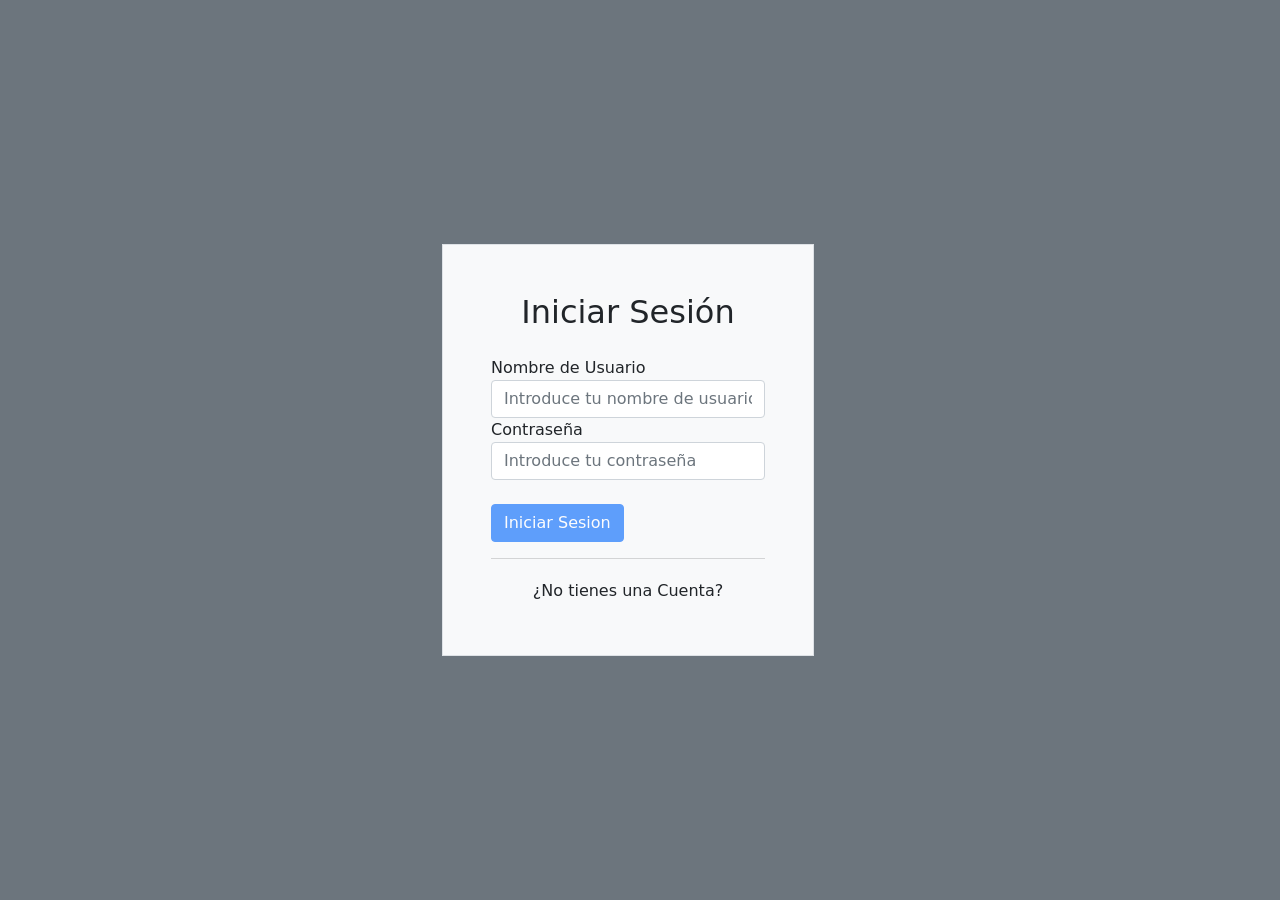
<file: index.html>
<!DOCTYPE html>
<html lang="es">
  <head>
    <meta charset="UTF-8" />
    <meta name="viewport" content="width=device-width, initial-scale=1.0" />
    <title>Inicia Sesion</title>
    <script src="https://code.jquery.com/jquery-3.6.0.min.js"></script>
    <link rel="stylesheet" href="/css/bootstrap.min.css" />
  </head>
  <body class="bg-secondary">
    <div class="container d-flex vh-100">
      <div class="row justify-content-center align-self-center w-100">
        <div class="col-12 col-md-6 col-lg-4 border p-5 bg-light">
            <h2 class="mb-4 text-center">Iniciar Sesión</h2>
            <form id="formulario">
              <div class="form-group">
                <label for="inputUsername">Nombre de Usuario</label>
                <input type="text" class="form-control" id="inputUsername" name="inputUsername" placeholder="Introduce tu nombre de usuario">
                <div class="invalid-feedback">
                  Debe ingresar un nombre de usuario valido.
                </div>
              </div>
              <div class="form-group">
                <label for="inputPassword">Contraseña</label>
                <input type="password" class="form-control" id="inputPassword" name="inputPassword" placeholder="Introduce tu contraseña">
                <div class="invalid-feedback">
                  Debe ingresar su contraseña de usuario.
                </div>
              </div>
              <br />
              <button id="botonIniciarSesion" type="submit" class="btn btn-primary btn-block">Iniciar Sesion</button>
            </form>
            <div class="dropdown-divider my-3"></div>
            <a class="dropdown-item text-center" href="/registry.html">¿No tienes una Cuenta?</a>
        </div>
      </div>
    </div>
    <script src="/js/login.js"></script>
  </body>
</html>
</file>
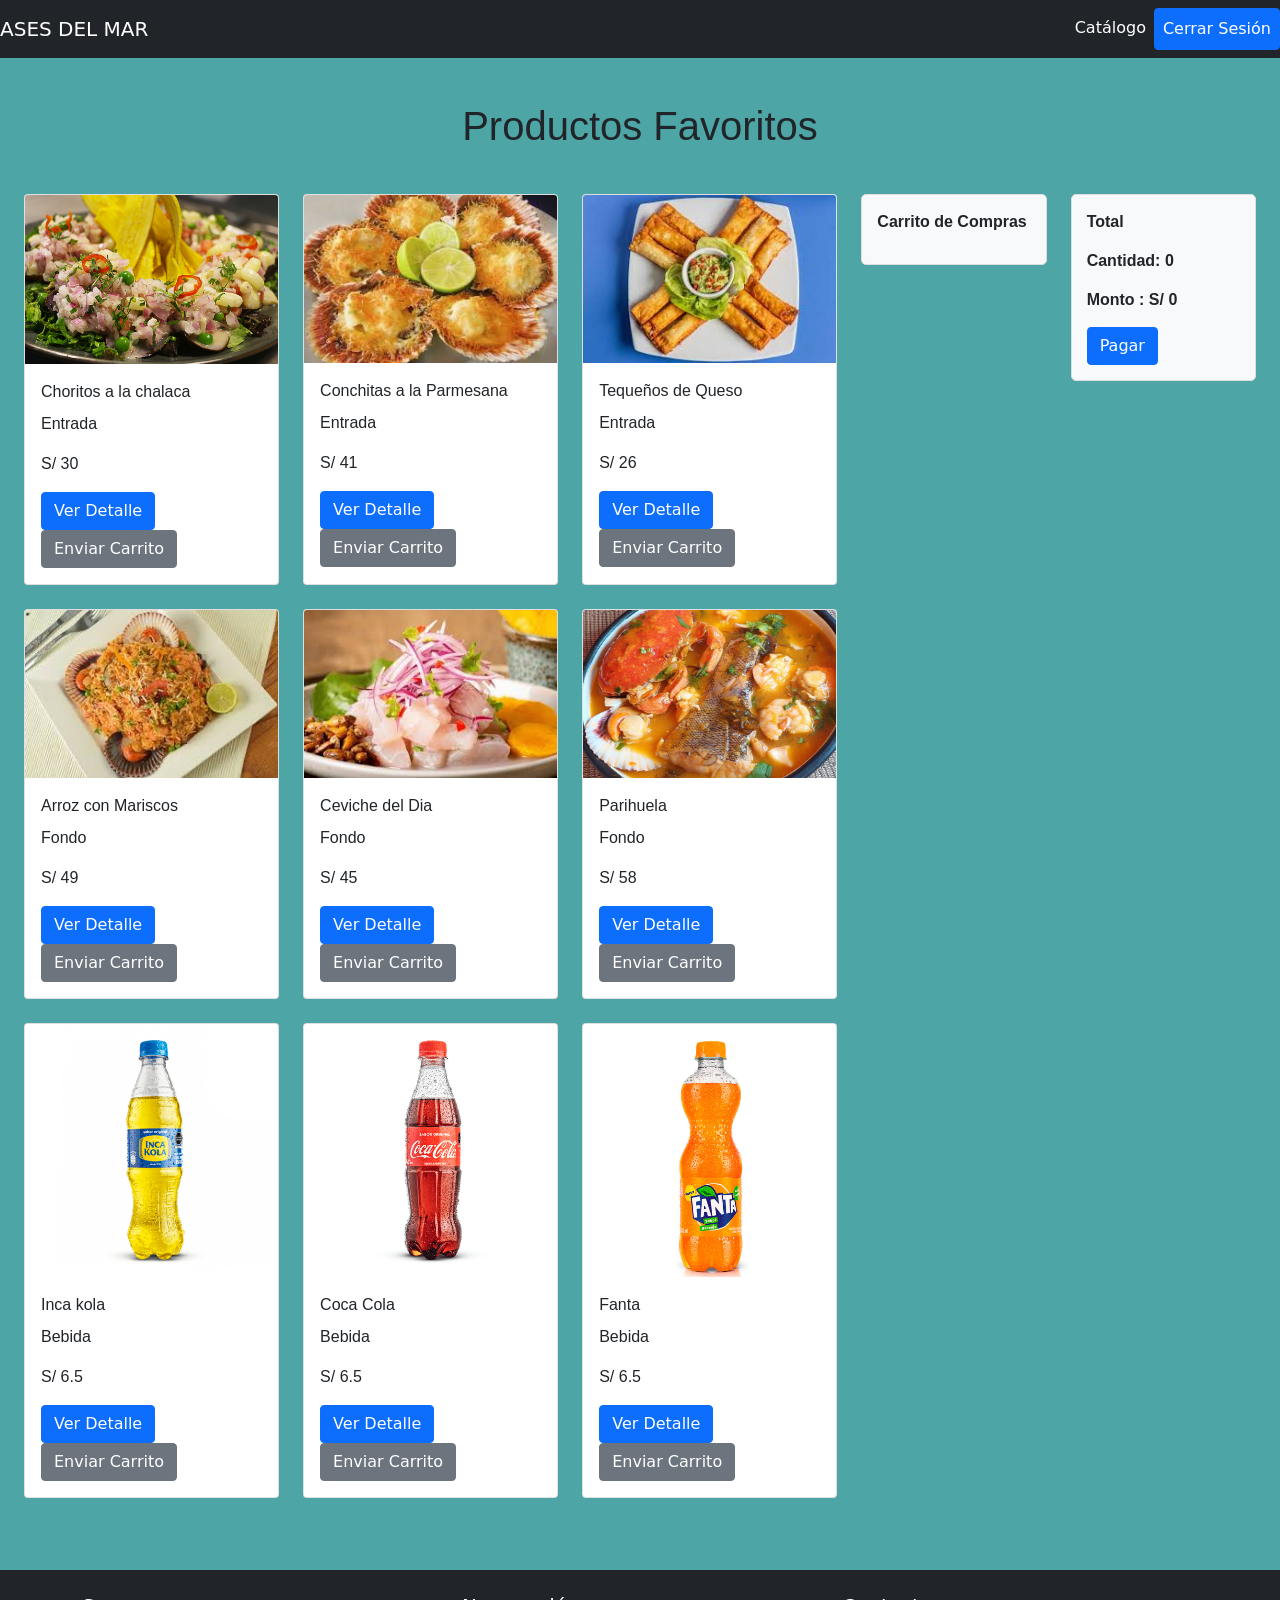
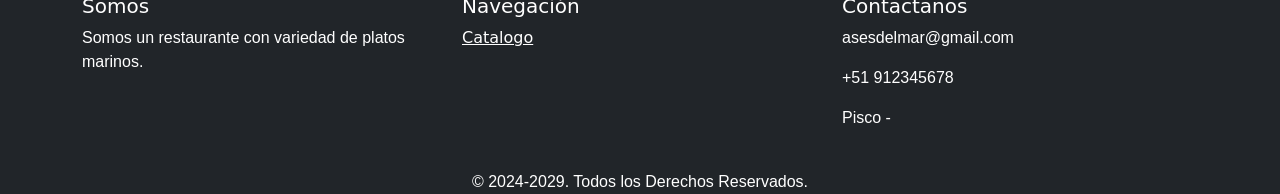
<file: catalogo.html>
<!DOCTYPE html>
<html lang="es">
  <head>
    <meta charset="UTF-8" />
    <meta name="viewport" content="width=device-width, initial-scale=1.0" />
    <title>Catalogo de Productos con Bootstrap</title>
    <!-- Enlace a jQuery -->
    <script src="https://ajax.googleapis.com/ajax/libs/jquery/3.5.1/jquery.min.js"></script>
    <link rel="stylesheet" href="/css/bootstrap.min.css" />
    <link rel="stylesheet" href="/css/styles.css" />
    <link rel="stylesheet" href="https://cdn.jsdelivr.net/npm/bootstrap-icons@1.11.3/font/bootstrap-icons.min.css" />
  </head>
  <body>
    <!-- Un header como encabezado de la pagina web -->
    <header>
      <nav class="navbar navbar-expand-lg navbar-light bg-dark">
        <a class="navbar-brand text-white" href="/catalogo.html">
          ASES DEL MAR
        </a>
        <button
          class="navbar-toggler"
          type="button"
          data-toggle="collapse"
          data-target="#navbarNav"
          aria-controls="navbarNav"
          aria-expanded="false"
          aria-label="Toggle navigation"
        >
          <span class="navbar-toggler-icon"></span>
        </button>
        <div class="collapse navbar-collapse justify-content-end" id="navbarNav">
          <ul class="navbar-nav ml-auto">
            <li class="nav-item">
              <a class="nav-link text-white" href="/catalogo.html">Catálogo</a>
            </li>
            <li class="nav-item">
              <a class="nav-link btn btn-primary text-white ml-3" href="/index.html">Cerrar Sesión</a>
            </li>
          </ul>
        </div>
      </nav>
    </header>

    <div class="container my-4">
      <h1 class="text-center mb-4">Productos Favoritos</h1>
    </div>

    <!-- Un div donde contiene 3 divs internos para los productos, el carrito y el monto a pagar -->
    <div class="m-4">
      <div class="row">
        <!-- Apartado para las cartas de los productos -->
        <div class="col-12 col-md-8 mb-4">
          <div id="product-container" class="row"></div>
        </div>
        <!-- Apartado para el carrito de compras -->
        <div class="col-12 col-md-2 mb-4">
          <div id="product-carrito">
            <p>Carrito de Compras</p>
          </div>
        </div>
        <!-- Apartado para el monto total a pagar -->
        <div class="col-12 col-md-2 mb-4">
          <div id="price">
            <p>Total</p>
            <p>Cantidad: 0</p>
            <p>Monto : S/ 0</p>
            <a class="btn btn-primary">Pagar</a>
          </div>
        </div>
      </div>
    </div>

    <!-- Un footer para pie de pagina donde se muestra mas información de la pagina -->
    <footer class="bg-dark text-white pt-4">
      <div class="container">
        <div class="row">
          <!-- About -->
          <div class="col-md-4">
            <h5>Somos</h5>
            <p>
              Somos un restaurante con variedad de platos marinos.
            </p>
          </div>
          <!-- Navegación -->
          <div class="col-md-4">
            <h5>Navegación</h5>
            <ul class="list-unstyled">
              <li><a href="/catalogo.html" class="text-white">Catalogo</a></li>
            </ul>
          </div>
          <!-- Contacto -->
          <div class="col-md-4">
            <h5>Contactanos</h5>
            <ul class="list-unstyled">
              <li><p class="text-white">asesdelmar@gmail.com</p></li>
              <li><p class="text-white">+51 912345678</p></li>
              <li><p class="text-white">Pisco - </p></li>
            </ul>
          </div>
        </div>
        <div class="row mt-4">
          <div class="col-md-12 text-center">
            <p class="mb-0">
              &copy;  2024-2029. Todos los Derechos Reservados.
            </p>
          </div>
        </div>
      </div>
    </footer>

    <script src="/js/products.js"></script>
    <!-- Enlace a Popper.js -->
    <script src="https://cdnjs.cloudflare.com/ajax/libs/popper.js/1.16.0/umd/popper.min.js"></script>
    <!-- Enlace a JavaScript de Bootstrap -->
    <script src="https://maxcdn.bootstrapcdn.com/bootstrap/4.5.2/js/bootstrap.min.js"></script>
  </body>
</html>
</file>
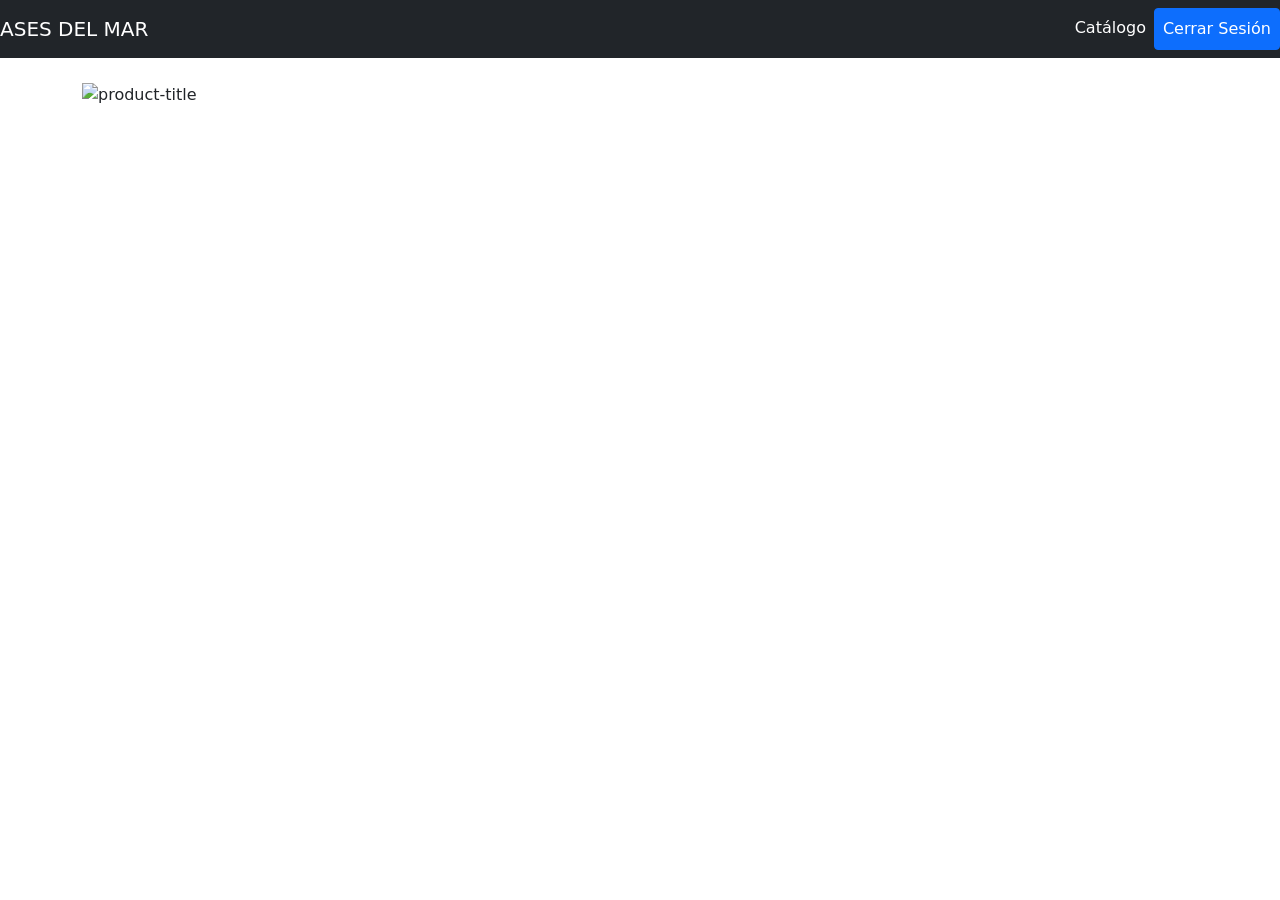
<file: detalle.html>
<!DOCTYPE html>
<html lang="es">
  <head>
    <meta charset="UTF-8" />
    <meta name="viewport" content="width=device-width, initial-scale=1.0" />
    <title>Detalle del Producto</title>
    <!-- Enlace a jQuery -->
    <script src="https://ajax.googleapis.com/ajax/libs/jquery/3.5.1/jquery.min.js"></script>
    <link rel="stylesheet" href="/css/bootstrap.min.css" />
    <link rel="stylesheet" href="https://cdn.jsdelivr.net/npm/bootstrap-icons@1.11.3/font/bootstrap-icons.min.css">
  </head>
  <body>

    <!-- Un header como encabezado de la pagina web -->
    <header>
      <nav class="navbar navbar-expand-lg navbar-light bg-dark">
        <a class="navbar-brand text-white" href="/catalogo.html">
          ASES DEL MAR
        </a>
        <button
          class="navbar-toggler"
          type="button"
          data-toggle="collapse"
          data-target="#navbarNav"
          aria-controls="navbarNav"
          aria-expanded="false"
          aria-label="Toggle navigation"
        >
          <span class="navbar-toggler-icon"></span>
        </button>
        <div class="collapse navbar-collapse justify-content-end" id="navbarNav">
          <ul class="navbar-nav ml-auto">
            <li class="nav-item">
              <a class="nav-link text-white" href="/catalogo.html">Catálogo</a>
            </li>
            <li class="nav-item">
              <a class="nav-link btn btn-primary text-white ml-3" href="/index.html">Cerrar Sesión</a>
            </li>
          </ul>
        </div>
      </nav>
    </header>
    
    <!-- Este div es para ver el detalle del producto -->
    <div class="container mt-4">
      <h1 id="product-title" class="text-center"></h1>
      <div class="row mt-4">
        <div class="col-12 col-md-8">
          <img id="product-img" class="img-fluid" alt="product-title" />
        </div>
        <div class="col-12 col-md-4">
          <h3 id="product-price"></h3>
          <h3 id="product-store"></h3>
          <!-- <a href="/catago.html" class="btn btn-primary">Inicio</a> -->
        </div>
      </div>
    </div>


    <script src="/js/products.js"></script>
    <script src="/js/detalle.js"></script>

    <!-- Enlace a Popper.js -->
    <script src="https://cdnjs.cloudflare.com/ajax/libs/popper.js/1.16.0/umd/popper.min.js"></script>
    <!-- Enlace a JavaScript de Bootstrap -->
    <script src="https://maxcdn.bootstrapcdn.com/bootstrap/4.5.2/js/bootstrap.min.js"></script>
    
  </body>
</html>
</file>
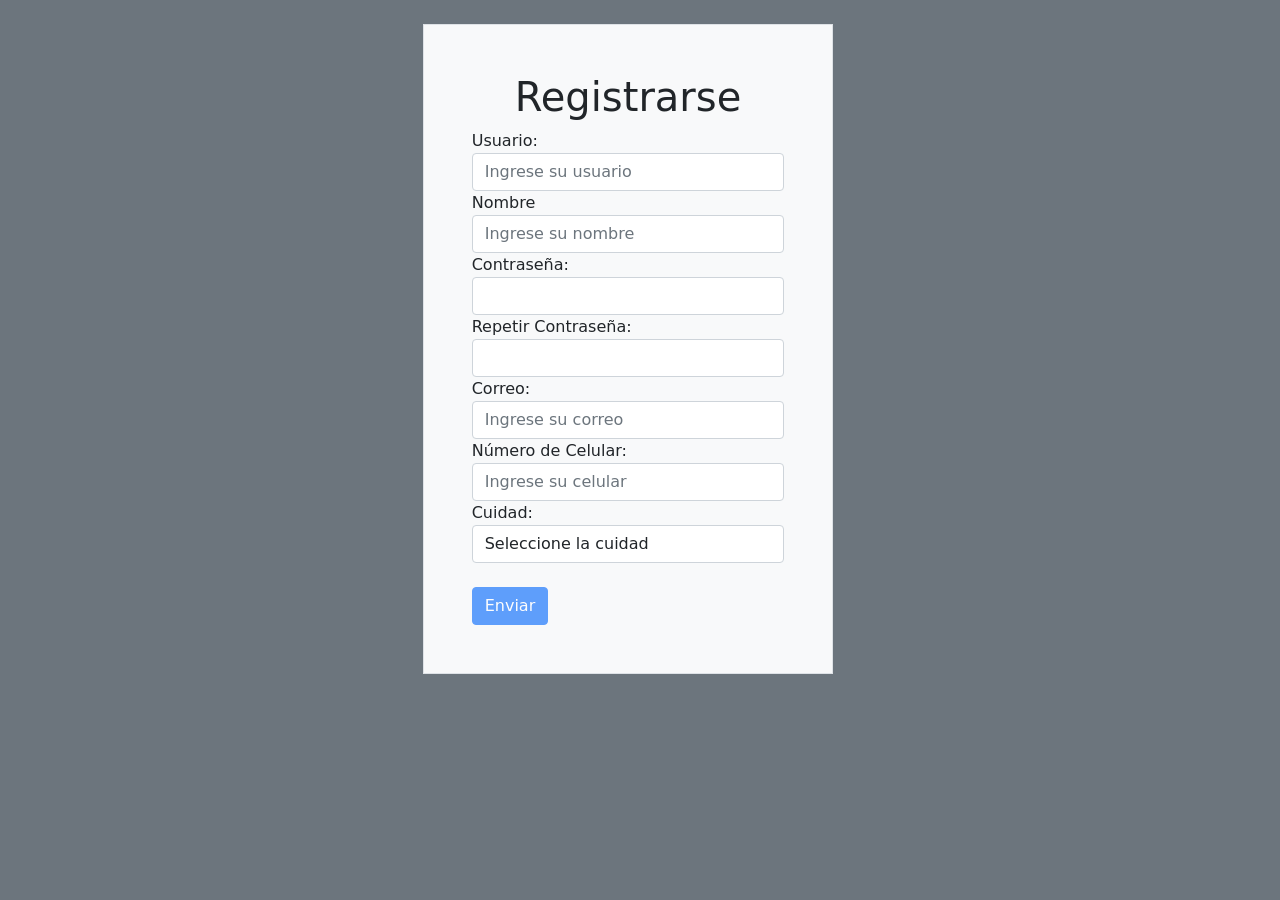
<file: registro.html>
<!DOCTYPE html>
<html lang="es">
  <head>
    <meta charset="UTF-8" />
    <meta name="viewport" content="width=device-width, initial-scale=1.0" />
    <title>Registrarse</title>
    <script src="https://code.jquery.com/jquery-3.6.0.min.js"></script>
    <link rel="stylesheet" href="../css/bootstrap.min.css" />
    <link rel="stylesheet" href="https://stackpath.bootstrapcdn.com/font-awesome/4.7.0/css/font-awesome.min.css" />
  </head>
  <body class="bg-secondary">
    <div class="m-4">
      <div>
        <div class="row justify-content-center align-self-center w-100">
          <div class="col-12 col-md-6 col-lg-4 border p-5 bg-light">
            <h1 class="text-center">Registrarse</h1>
            <form id="formulario">
              <div class="form-group">
                <label for="inputUsuario">Usuario:</label>
                <input type="text" class="form-control" id="inputUsuario" name="inputUsuario" placeholder="Ingrese su usuario">
                <div class="invalid-feedback">
                  El usuario tiene que ser de 4 a 16 digitos y solo puede contener números, letras y guion bajo.
                </div>
              </div>
              <div class="form-group">
                <label for="inputNombre">Nombre</label>
                <input type="text" class="form-control" id="inputNombre" name="inputNombre" placeholder="Ingrese su nombre">
                <div class="invalid-feedback">
                  El nombre tiene que contener solo letras.
                </div>
              </div>
              <div class="form-group">
                <label for="inputContrasena">Contraseña:</label>
                <input type="password" class="form-control" id="inputContrasena" name="inputContrasena">
                <div class="invalid-feedback">
                  La contraseña tiene que tener al menos 8 caracteres entre letras, números y un caracter especial.
                </div>
              </div>
              <div class="form-group">
                <label for="inputRepetirContrasena">Repetir Contraseña:</label>
                <input type="password" class="form-control" id="inputRepetirContrasena" name="inputRepetirContrasena">
                <div class="invalid-feedback">
                  Ambas contraseñas deben ser iguales.
                </div>
              </div>
              <div class="form-group">
                <label for="inputCorreo">Correo:</label>
                <input type="text" class="form-control" id="inputCorreo" name="inputCorreo" placeholder="Ingrese su correo">
                <div class="invalid-feedback">
                  Correo Electronico no valido.
                </div>
              </div>
              <div class="form-group">
                <label for="inputCelular">Número de Celular:</label>
                <input type="text" class="form-control" id="inputCelular" name="inputCelular" placeholder="Ingrese su celular">
                <div class="invalid-feedback">
                  Número de Celular no valido, debe comenzar con el codigo +51.
                </div>
              </div>
              <div class="form-group">
                <label for="inputCuidad">Cuidad:</label>
                <select id="inputCuidad" name="inputCuidad" class="form-control">
                    <option value="" selected>Seleccione la cuidad</option>
                    <option  value="arequipa">Arequipa</option>
                    <option  value="cusco">Cusco</option>
                    <option  value="lima">Lima</option>
                </select>
                <div class="invalid-feedback">Debe elegir una cuidad</div>
              </div>
              
              <div>
                <br />
                <button id="botonEnviar" type="submit" class="btn btn-primary">Enviar</button>
              </div>

            </form>
          </div>
        </div>
      </div>
    </div>

    <script src="/js/form_validation.js"></script>

  </body>
</html>
</file>
<file: css/styles.css>
html, body {
  padding: 0;
  margin: 0;
}

body {
  background-color: rgb(77, 165, 165);
}

h1 {
  font-family: 'Arial', sans-serif;
  padding: 20px;
}

p {
  font-family: 'Arial', sans-serif;
}

.tamano {
  width: 18rem
}

#product-carrito {
  border: 1px solid #ddd;
  padding: 15px;
  border-radius: 5px;
  background-color: #f8f9fa;
}
#product-carrito p {
  font-weight: bold;
  margin-bottom: 15px;
}
.cart-item {
  margin-bottom: 10px;
}

#price {
  border: 1px solid #ddd;
  padding: 15px;
  border-radius: 5px;
  background-color: #f8f9fa;
}

#price p {
  font-weight: bold;
  margin-bottom: 15px;
}
</file>
